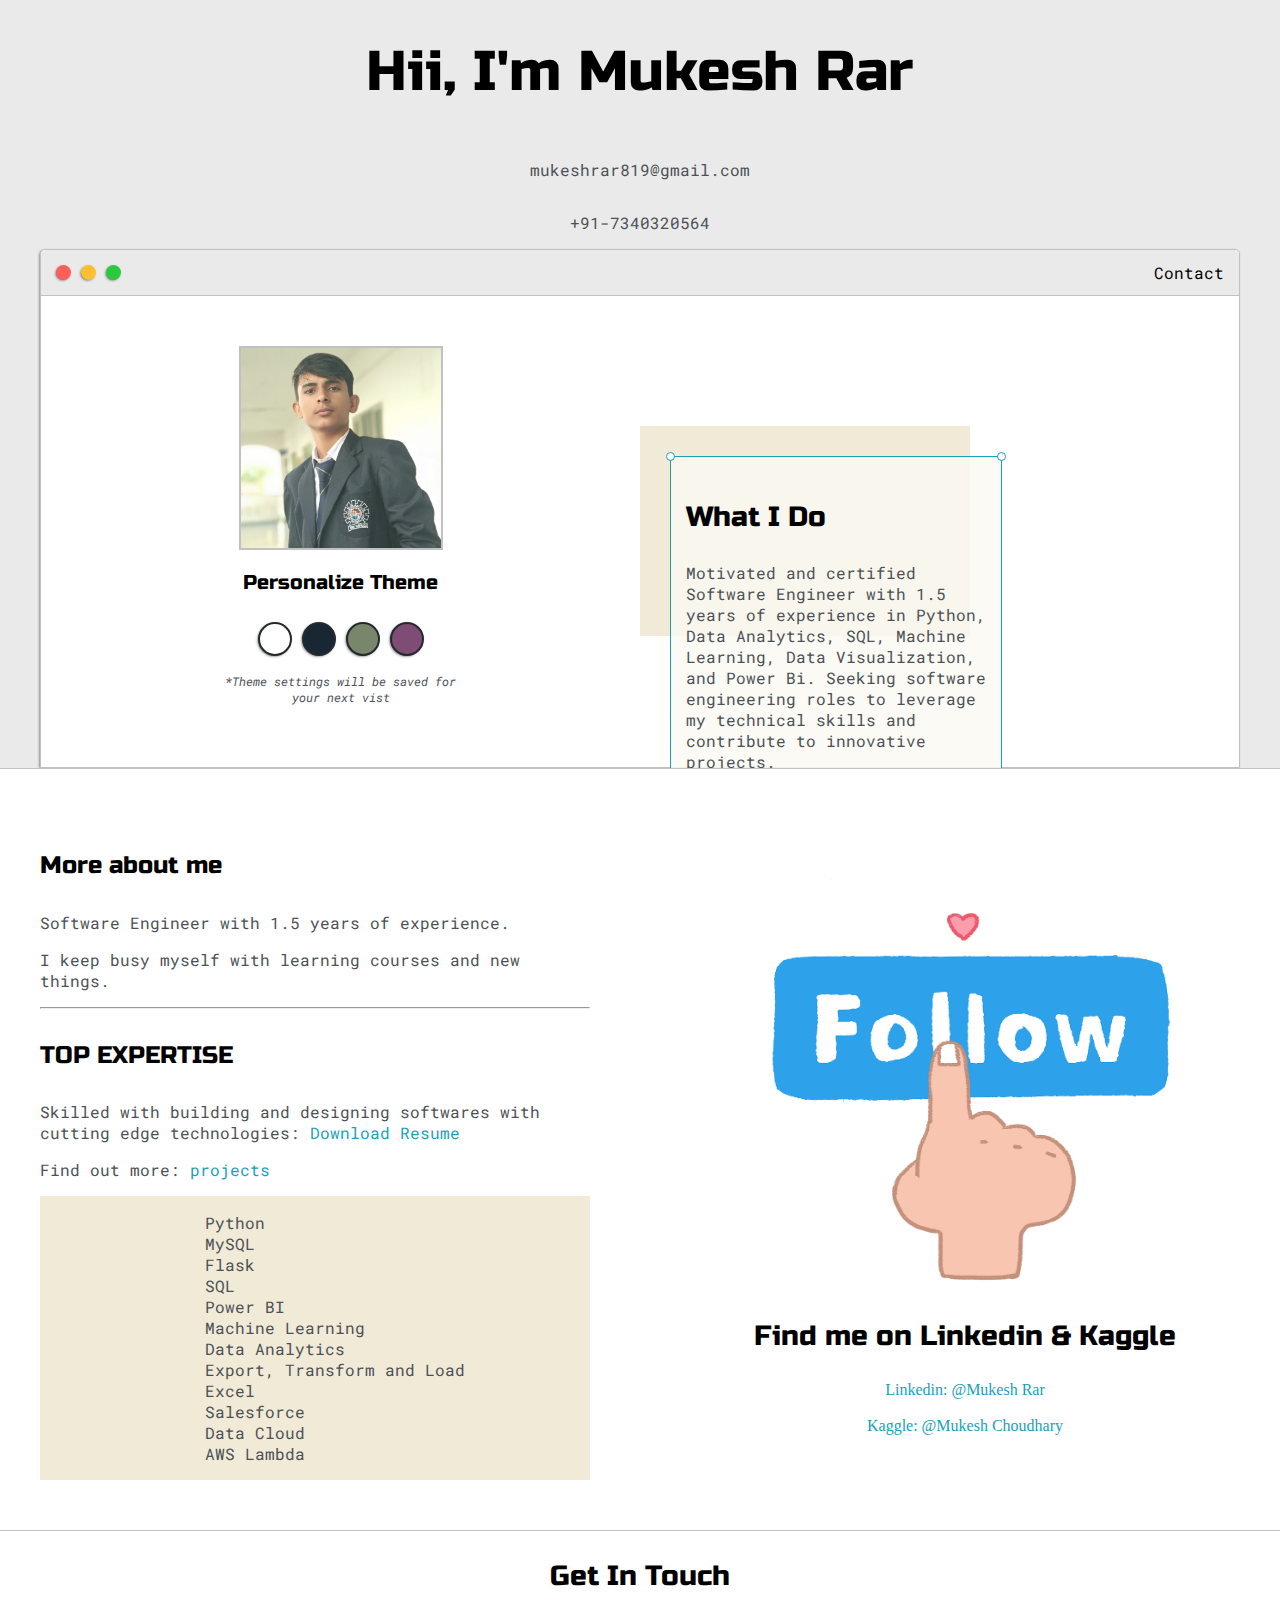
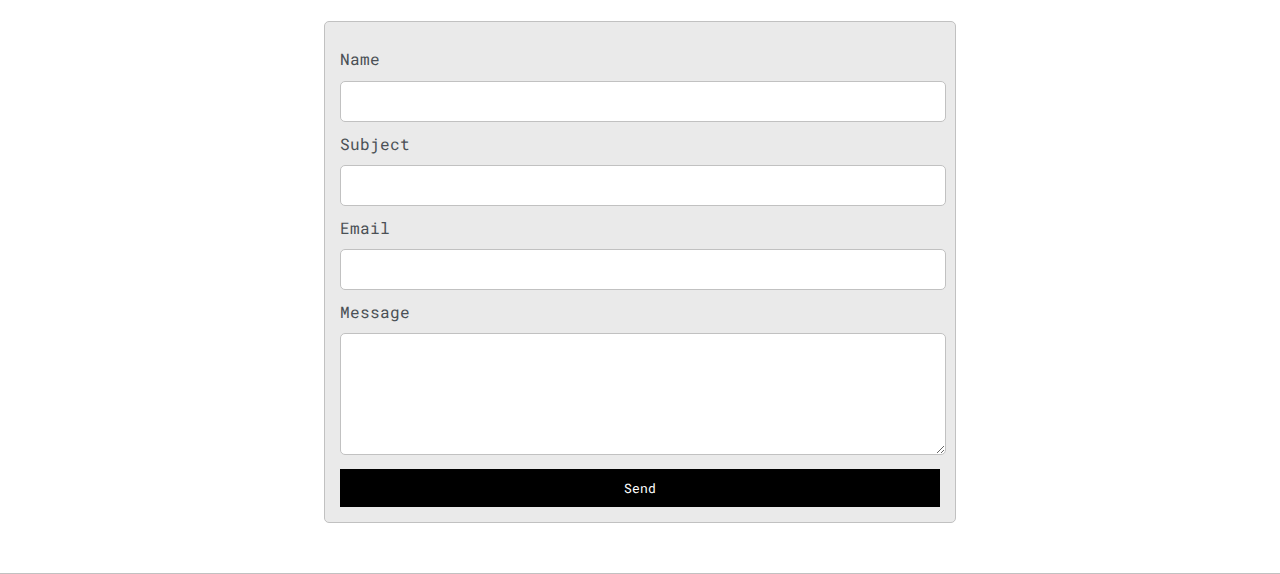
<file: index.html>
<!DOCTYPE html>
<html>
<head>
    <title>Mukesh Rar</title>


    <meta name="viewport" content="width=device-width, initial-scale=1, maximum-scale=1, minimum-scale=1" />

    <link href="https://fonts.googleapis.com/css2?family=Russo+One&display=swap" rel="stylesheet">

    <link href="https://fonts.googleapis.com/css2?family=Roboto+Mono:wght@500&family=Russo+One&display=swap" rel="stylesheet">

    <link rel="stylesheet" type="text/css" href="default.css">
    <link id="theme-style" rel="stylesheet" type="text/css" href="">
</head>
<body>

    <section class="s1">
        <div class="main-container">
            <div class="greeting-wrapper">
                <h1>Hii, I'm Mukesh Rar</h1>
                <p>mukeshrar819@gmail.com</p>
                <p>+91-7340320564</p>
            </div>


            <div class="intro-wrapper">
                <div class="nav-wrapper">

                    <!-- Link around dots-wrapper added after tutorial video -->
                    <a href="index.html">
                        <div class="dots-wrapper">
                            <div id="dot-1" class="browser-dot"></div>
                            <div id="dot-2" class="browser-dot"></div>
                            <div id="dot-3" class="browser-dot"></div>
                        </div>
                    </a>
                    

                    <ul id="navigation">
                        <li><a href="index.html#contact">Contact</a></li>

                    </ul>
                </div>

                <div class="left-column">
                    <img id="profile_pic" src="images/carrer_photo.jpg">
                    <h5 style="text-align: center;line-height: 0;">Personalize Theme</h5>

                    <div id="theme-options-wrapper">
                        <div data-mode="light" id="light-mode" class="theme-dot"></div>
                        <div data-mode="blue" id="blue-mode" class="theme-dot"></div>
                        <div data-mode="green" id="green-mode" class="theme-dot"></div>
                        <div data-mode="purple" id="purple-mode" class="theme-dot"></div>
                    </div>

                    <p id="settings-note">*Theme settings will be saved for<br>your next vist</p>
                </div>

                <div class="right-column">

                    <div id="preview-shadow">
                        <div id="preview">
                            <div id="corner-tl" class="corner"></div>
                            <div id="corner-tr" class="corner"></div>
                            <h3>What I Do</h3>
                            <p>Motivated and certified Software Engineer with 1.5 years of experience in Python, Data Analytics, SQL, Machine Learning, Data Visualization, and Power Bi. Seeking software engineering roles to leverage my technical skills and contribute to innovative projects.</p>
                            <div id="corner-br" class="corner"></div>
                            <div id="corner-bl" class="corner"></div>
                        </div>
                    </div>
                </div>
            </div>
        </div>
    </section>

    <section class="s2">
        <div class="main-container">

            <div class="about-wrapper">
                <div class="about-me">
                    <h4>More about me</h4>

                    <p>Software Engineer with 1.5 years of experience.</p>

                    <p>I keep busy myself with learning courses and new things.</p>


                    <hr>

                    <h4>TOP EXPERTISE</h4>

                    <p>Skilled with building and designing softwares with cutting edge technologies: <a target="_blank" href="Lineupx_Data_Science_Resume.pdf">Download Resume</a></p>
                    <p>Find out more: <a target="_blank" href="https://github.com/mukeshRar">projects</a></p>

                    <div id="skills">
                        <ul>
                            <li>Python</li>
                            <li>MySQL</li>
                            <li>Flask</li>
                            <li>SQL</li>
                            <li>Power BI</li>
                            <li>Machine Learning</li>
                            <li>Data Analytics</li>
                            <li>Export, Transform and Load</li>
                            <li>Excel</li>
                            <li>Salesforce</li>
                            <li>Data Cloud</li>
                            <li>AWS Lambda</li>
                        </ul>


                    </div>

                </div>

                
                <div class="social-links">
                    <img id="social_img" src="images/follow.jpg">
                    <h3>Find me on Linkedin & Kaggle</h3>

                    <a target="_blank" href="https://www.linkedin.com/in/mukeshr123/">Linkedin: @Mukesh Rar</a>
                    <br>
                    <a target="_blank" href="https://www.kaggle.com/mukeshchoudhary">Kaggle: @Mukesh Choudhary</a>
                </div>
            </div>

        </div>
    </section>

    
   

    <section class="s2">
        <div class="main-container">
            <a href=""></a>
            <h3 style="text-align: center;">Get In Touch</h3>
            
            <form id="contact-form" action="https://formspree.io/f/mleykwpl"
              method="POST">
                <a name="contact"></a>

                <label>Name</label>
                <input class="input-field" type="text" name="name">

                <label>Subject</label>
                <input class="input-field" type="text" name="subject">

                <label>Email</label>
                <input class="input-field" type="text" name="email">

                <label>Message</label>
                <textarea class="input-field" name="message"></textarea>

                <input id="submit-btn" type="submit" value="Send">
            </form>
        </div>
    </section> 

    <script type="text/javascript" src="script.js"></script>
</body>
</html>
</file>
<file: default.css>
:root{
    --mainColor:#eaeaea;
    --secondaryColor:#fff;

    --borderColor:#c1c1c1;

    --mainText:black;
    --secondaryText:#4b5156;

    --themeDotBorder:#24292e;

    --previewBg:rgb(251, 249, 243, 0.8);
    --previewShadow:#f0ead6;


    --buttonColor:black;


}


html, body{
    padding: 0;
    margin: 0;
    scroll-behavior: smooth;
}

body *{
    transition: 0.3s;
}


h1, h2, h3, h4, h5, h6, strong{
    color: var(--mainText);
    font-family: 'Russo One', sans-serif;
    font-weight: 500;
}

p, li, span, label, input, textarea{
    color: var(--secondaryText);
    font-family: 'Roboto Mono', monospace;
}

a{
    text-decoration: none;
    color:#17a2b8;
}

ul{
    list-style: none;
}

h1 { font-size: 56px;}
h2 { font-size: 36px;}
h3 { font-size: 28px;}
h4 { font-size: 24px;}
h5 { font-size: 20px;}
h6 { font-size: 16px;}


.s1{
    background-color: var(--mainColor);
    border-bottom:1px solid var(--borderColor);
    overflow:auto;
}

.s2{
    background-color: var(--secondaryColor);
    border-bottom:1px solid var(--borderColor);
    overflow:auto;
}




.main-container{
    width: 1200px;
    margin: 0 auto;
}


.greeting-wrapper{
    display: grid;
    text-align: center;
    align-content: center;
    min-height: 10em;

}

.intro-wrapper{
    background-color: var(--secondaryColor);
    border:1px solid var(--borderColor);
    border-radius:5px 5px 0 0;


    -webkit-box-shadow: -1px 1px 3px -1px rgba(0,0,0,0.75);
    -moz-box-shadow: -1px 1px 3px -1px rgba(0,0,0,0.75);
    box-shadow: -1px 1px 3px -1px rgba(0,0,0,0.75);

    display: grid;
    grid-template-columns: 1fr 1fr;
    grid-template-areas: 
        'nav-wrapper nav-wrapper'
        'left-column right-column'
    ;
}


.nav-wrapper{
    border-radius:5px 5px 0 0;
    grid-area:nav-wrapper;
    border-bottom: 1px solid var(--borderColor);
    display: flex;
    justify-content: space-between;
    align-items: center;
    background-color: var(--mainColor);
}

#navigation a{
    color:var(--mainText);
}


#navigation{
    margin:0;
    padding: 10px;
}

#navigation li{
    display: inline-block;
    margin-right: 5px;
    margin-left:5px;
}

.dots-wrapper{
    display: flex;
    padding: 10px;
}

#dot-1{
    background-color:  #FC6058;
}

#dot-2{
    background-color:  #FEC02F;
}

#dot-3{
    background-color:  #2ACA3E;
}

.browser-dot{
    background-color: black;
    height: 15px;
    width: 15px;
    border-radius: 50%;
    margin: 5px;

    -webkit-box-shadow: -1px 1px 3px -1px rgba(0,0,0,0.75);
    -moz-box-shadow: -1px 1px 3px -1px rgba(0,0,0,0.75);
    box-shadow: -1px 1px 3px -1px rgba(0,0,0,0.75);

}


.left-column{
    grid-area: left-column;
    padding-top:50px;
    padding-bottom: 50px;
}

#profile_pic{
    display: block;
    margin:0 auto;

    height: 200px;
    width: 200px;
    object-fit: cover;
    border:2px solid var(--borderColor);
}


#theme-options-wrapper{
    display: flex;
    justify-content: center;
}

.theme-dot{
    height: 30px;
    width: 30px;
    background-color: black;
    border-radius: 50%;

    margin: 5px;
    border:2px solid var(--themeDotBorder);

    -webkit-box-shadow: -1px 1px 3px -1px rgba(0,0,0,0.75);
    -moz-box-shadow: -1px 1px 3px -1px rgba(0,0,0,0.75);
    box-shadow: -1px 1px 3px -1px rgba(0,0,0,0.75);

    cursor: pointer;
}


.theme-dot:hover{
    border-width: 5px;
}


#light-mode{
    background-color: #fff;
}

#blue-mode{
    background-color: #192734;
}

#green-mode{
    background-color: #78866b;
}

#purple-mode{
    background-color: #7E4C74;
}

#settings-note{
    font-size: 12px;
    font-style: italic;
    text-align: center;
}

.right-column{
    grid-area: right-column;
    display: grid;
    align-content: center;

    padding-top: 50px;
    padding-bottom: 50px;
}


#preview-shadow{
    background-color: var(--previewShadow);
    max-width: 300px;
    height: 180px;
    padding-left: 30px;
    padding-top: 30px;
}

#preview{
    width: 300px;
    border:1.5px solid #17a2b8;
    background-color: var(--previewBg);
    padding:15px;
    position: relative;
}

.corner{
    width:7px;
    height: 7px;
    border-radius: 50%;
    border:1.5px solid #17a2b8;
    background-color: #fff;
    position: absolute;
}

#corner-tl{
    top:-5px;
    left: -5px
}

#corner-tr{
    top:-5px;
    right: -5px
}


#corner-br{
    bottom:-5px;
    right: -5px
}


#corner-bl{
    bottom:-5px;
    left: -5px
}

.about-wrapper{
    display: grid;
    grid-template-columns: repeat(auto-fit, minmax(320px, 1fr));
    padding-bottom: 50px;
    padding-top: 50px;
    gap:100px;
}


#skills{
    display: flex;
    justify-content: space-evenly;
    background-color: var(--previewShadow);
}

.social-links{
    display: grid;
    align-content: center;
    text-align: center;
}

#social_img{
    width: 100%;
}


.post-wrapper{
    display: grid;
    grid-template-columns: repeat(auto-fit, 320px);
    gap:20px;
    justify-content: center;
    padding-bottom: 50px;
}

.post{
    border:1px solid var(--borderColor);
    -webkit-box-shadow: -2px 7px 21px -9px rgba(0,0,0,0.75);
    -moz-box-shadow: -2px 7px 21px -9px rgba(0,0,0,0.75);
    box-shadow: -2px 7px 21px -9px rgba(0,0,0,0.75);
}

.thumbnail{
    display: block;
    width: 100%;
    height:180px;
    object-fit: cover;
}

.post-preview{
    background-color: #fff;
    padding:15px;
}

.post-title{
    color:black;
    margin: 0;
}

.post-intro{
    color:#4b5156;
    font-size: 14px;
}


#contact-form{
    display: block;
    max-width: 600px;
    margin: 0 auto;
    border: 1px solid var(--borderColor);
    padding: 15px;
    border-radius: 5px;
    background-color: var(--mainColor);
    margin-bottom: 50px;

}

#contact-form label{
    line-height: 2.7em;
}

#contact-form textarea{
    min-height: 100px;
    font-size: 14px;
}


.input-field{
    width: 100%;
    padding-top: 10px;
    padding-bottom:10px; 
    background-color: var(--secondaryColor);
    border-radius: 5px;
    border:1px solid var(--borderColor);
    font-size: 14px;
}


#submit-btn{
    margin-top: 10px;
    width: 100%;
    padding-top: 10px;
    padding-bottom:10px; 
    color: #fff;
    background-color: var(--buttonColor);
    border:none;
}


@media screen and (max-width: 1200px){
    .main-container{
        width: 95%;
    }
}

@media screen and (max-width: 800px){
    .intro-wrapper{
        grid-template-columns: 1fr;
        grid-template-areas: 
            'nav-wrapper'
            'left-column'
            'right-column'
        ;
    }

    .right-column{
        justify-content: center;
    }

}

@media screen and (max-width: 400px){
    #preview-shadow{
        max-width: 280px;
        height: 180px;
        padding-left: 10px;
        padding-top: 10px;
    }

    #preview{
        width: 280px;

    }

}
</file>
